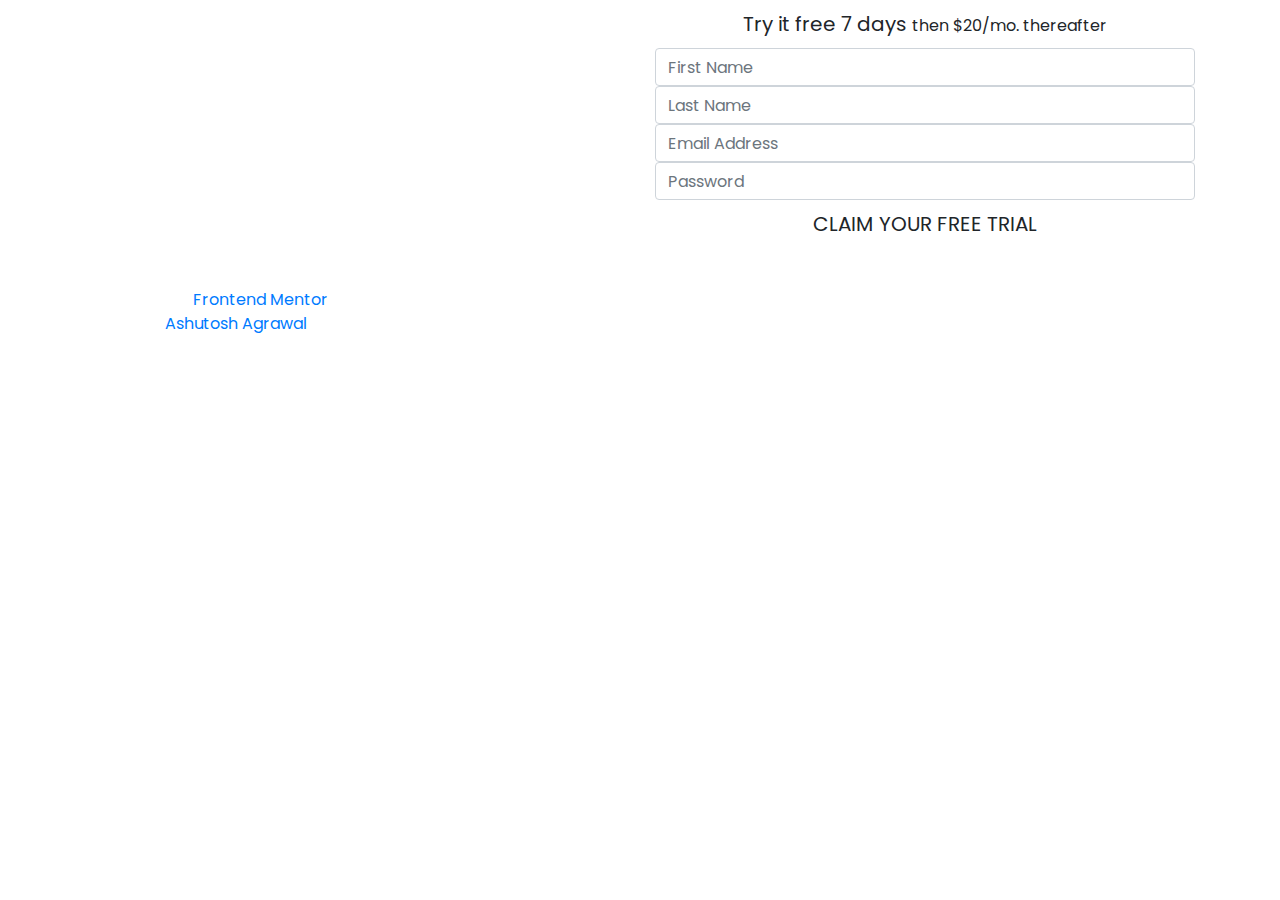
<file: index.html>
<!DOCTYPE html>
<html lang="en">

<head>
  <meta charset="UTF-8">
  <meta name="viewport" content="width=device-width, initial-scale=1.0">
  <!-- displays site properly based on user's device -->

  <link rel="icon" type="image/png" sizes="32x32"
    href="https://dl.dropbox.com/s/3fzdvgvavp598ck/favicon-32x32.png?raw=1">
  <script src="https://code.jquery.com/jquery-3.3.1.slim.min.js"
    integrity="sha384-q8i/X+965DzO0rT7abK41JStQIAqVgRVzpbzo5smXKp4YfRvH+8abtTE1Pi6jizo" crossorigin="anonymous">
  </script>
  <script src="https://cdnjs.cloudflare.com/ajax/libs/popper.js/1.14.7/umd/popper.min.js"
    integrity="sha384-UO2eT0CpHqdSJQ6hJty5KVphtPhzWj9WO1clHTMGa3JDZwrnQq4sF86dIHNDz0W1" crossorigin="anonymous">
  </script>
  <script src="https://stackpath.bootstrapcdn.com/bootstrap/4.3.1/js/bootstrap.min.js"
    integrity="sha384-JjSmVgyd0p3pXB1rRibZUAYoIIy6OrQ6VrjIEaFf/nJGzIxFDsf4x0xIM+B07jRM" crossorigin="anonymous">
  </script>
  <link rel="stylesheet" href="https://stackpath.bootstrapcdn.com/bootstrap/4.3.1/css/bootstrap.min.css"
    integrity="sha384-ggOyR0iXCbMQv3Xipma34MD+dH/1fQ784/j6cY/iJTQUOhcWr7x9JvoRxT2MZw1T" crossorigin="anonymous">
  <link href="https://fonts.googleapis.com/css?family=Poppins:400,500,600,700&display=swap" rel="stylesheet">
  <!-- <link rel="stylesheet" href="styles.css"> -->
  <title>Frontend Mentor | Intro component with sign up form</title>

  <!-- Feel free to remove these styles or customise in your own stylesheet 👍 -->
</head>

<body>
  <div class="container">
    <div class="row">
      <div id="intro" class="col-lg-6 ">
        <h3 class="title">
          Learn to code by watching others
        </h3>
        <p class="desc">
          See how experienced developers solve problems in real-time. Watching scripted tutorials is great,
          but understanding how developers think is invaluable.
        </p>
      </div>
      <div id="cta" class="col-lg-6 ">
        <button class="btn btn-lg  btn-block btn-try">
          Try it free 7 days <span class="small">then $20/mo. thereafter</span>
        </button>
        <form action="index.html" class="form needs-validation" novalidate>

          <input type="text" required name="First-Name" id="first-name" class="form-control" placeholder="First Name">
          <div class="invalid-feedback">
            Please provide a valid First Name
          </div>

          <input type="text" required name="Last-Name" id="last-name" class="form-control" placeholder="Last Name">
          <div class="invalid-feedback">
            Please provide a valid Last Name
          </div>
          <input type="email" required name="Email" id="email" class="form-control" placeholder="Email Address">
          <div class="invalid-feedback">
            Please provide a valid Email Address
          </div>
          <input type="password" required name="Password" id="password" class="form-control" placeholder="Password">
          <div class="invalid-feedback">
            Please provide a valid Password
          </div>

          <input type="submit" class="btn btn-lg btn-block btn-claim text-uppercase mb-3" value="Claim your free trial">
          </input>
          <small class="terms-condition"> By clicking the button, you are agreeing to our <span
              class="terms-services">Terms
              and Services</span></small>
        </form>
      </div>
    </div>
    <footer>
      <p class="attribution">
        Challenge by <a href="https://www.frontendmentor.io?ref=challenge" target="_blank">Frontend Mentor</a>. <br>
        Coded by <a href="https://www.sololearn.com/Profile/10779261">Ashutosh Agrawal</a>.
      </p>
    </footer>
  </div>
  <script src="script.js"></script>
  <style></style>
  <script>
    // Example starter JavaScript for disabling form submissions if there are invalid fields
    (function () {
      'use strict';
      window.addEventListener('load', function () {
        // Fetch all the forms we want to apply custom Bootstrap validation styles to
        var forms = document.getElementsByClassName('needs-validation');
        // Loop over them and prevent submission
        var validation = Array.prototype.filter.call(forms, function (form) {
          form.addEventListener('submit', function (event) {
            if (form.checkValidity() === false) {
              event.preventDefault();
              event.stopPropagation();
            }
            form.classList.add('was-validated');
          }, false);
        });
      }, false);
    })();
  </script>
</body>

</html>
</file>
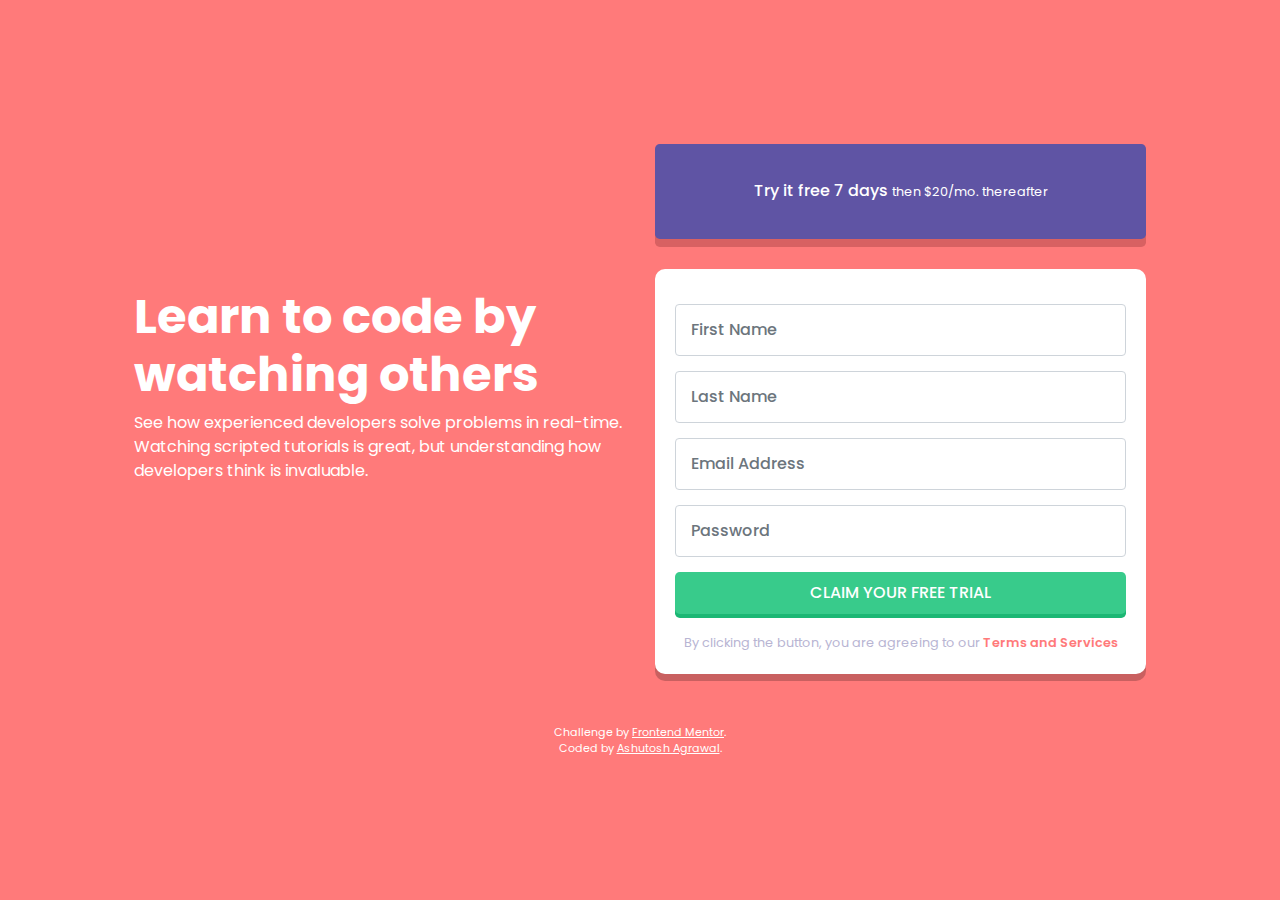
<file: finish.html>
<!DOCTYPE html>
<html lang="en">

<head>
  <meta charset="UTF-8">
  <meta name="viewport" content="width=device-width, initial-scale=1.0">
  <!-- displays site properly based on user's device -->

  <link rel="icon" type="image/png" sizes="32x32"
    href="https://dl.dropbox.com/s/3fzdvgvavp598ck/favicon-32x32.png?raw=1">
  <script src="https://code.jquery.com/jquery-3.3.1.slim.min.js"
    integrity="sha384-q8i/X+965DzO0rT7abK41JStQIAqVgRVzpbzo5smXKp4YfRvH+8abtTE1Pi6jizo" crossorigin="anonymous">
  </script>
  <script src="https://cdnjs.cloudflare.com/ajax/libs/popper.js/1.14.7/umd/popper.min.js"
    integrity="sha384-UO2eT0CpHqdSJQ6hJty5KVphtPhzWj9WO1clHTMGa3JDZwrnQq4sF86dIHNDz0W1" crossorigin="anonymous">
  </script>
  <script src="https://stackpath.bootstrapcdn.com/bootstrap/4.3.1/js/bootstrap.min.js"
    integrity="sha384-JjSmVgyd0p3pXB1rRibZUAYoIIy6OrQ6VrjIEaFf/nJGzIxFDsf4x0xIM+B07jRM" crossorigin="anonymous">
  </script>
  <link rel="stylesheet" href="https://stackpath.bootstrapcdn.com/bootstrap/4.3.1/css/bootstrap.min.css"
    integrity="sha384-ggOyR0iXCbMQv3Xipma34MD+dH/1fQ784/j6cY/iJTQUOhcWr7x9JvoRxT2MZw1T" crossorigin="anonymous">
  <link href="https://fonts.googleapis.com/css?family=Poppins:400,500,600,700&display=swap" rel="stylesheet">
   <link rel="stylesheet" href="styles.css">
  <title>Frontend Mentor | Intro component with sign up form</title>

  <!-- Feel free to remove these styles or customise in your own stylesheet 👍 -->
</head>

<body>
  <div class="container">
    <div class="row">
      <div id="intro" class="col-lg-6 ">
        <h3 class="title">
          Learn to code by watching others
        </h3>
        <p class="desc">
          See how experienced developers solve problems in real-time. Watching scripted tutorials is great,
          but understanding how developers think is invaluable.
        </p>
      </div>
      <div id="cta" class="col-lg-6 ">
        <button class="btn btn-lg  btn-block btn-try">
          Try it free 7 days <span class="small">then $20/mo. thereafter</span>
        </button>
        <form action="index.html" class="form needs-validation" novalidate>

          <input type="text" required name="First-Name" id="first-name" class="form-control" placeholder="First Name">
          <div class="invalid-feedback">
            Please provide a valid First Name
          </div>

          <input type="text" required name="Last-Name" id="last-name" class="form-control" placeholder="Last Name">
          <div class="invalid-feedback">
            Please provide a valid Last Name
          </div>
          <input type="email" required name="Email" id="email" class="form-control" placeholder="Email Address">
          <div class="invalid-feedback">
            Please provide a valid Email Address
          </div>
          <input type="password" required name="Password" id="password" class="form-control" placeholder="Password">
          <div class="invalid-feedback">
            Please provide a valid Password
          </div>

          <input type="submit" class="btn btn-lg btn-block btn-claim text-uppercase mb-3" value="Claim your free trial">
          </input>
          <small class="terms-condition"> By clicking the button, you are agreeing to our <span
              class="terms-services">Terms
              and Services</span></small>
        </form>
      </div>
    </div>
    <footer>
      <p class="attribution">
        Challenge by <a href="https://www.frontendmentor.io?ref=challenge" target="_blank">Frontend Mentor</a>. <br>
        Coded by <a href="https://www.sololearn.com/Profile/10779261">Ashutosh Agrawal</a>.
      </p>
    </footer>
  </div>
  <style></style>
  <script>
    // Example starter JavaScript for disabling form submissions if there are invalid fields
    (function () {
      'use strict';
      window.addEventListener('load', function () {
        // Fetch all the forms we want to apply custom Bootstrap validation styles to
        var forms = document.getElementsByClassName('needs-validation');
        // Loop over them and prevent submission
        var validation = Array.prototype.filter.call(forms, function (form) {
          form.addEventListener('submit', function (event) {
            if (form.checkValidity() === false) {
              event.preventDefault();
              event.stopPropagation();
            }
            form.classList.add('was-validated');
          }, false);
        });
      }, false);
    })();
  </script>
</body>

</html>
</file>
<file: styles.css>
body {
  /* Red: #ff7a7a;
  Green: #38cb8b;

  Blue: #5f54a4;
  Dark-Blue: #3d3b48;
  Grayish-Blue: #b8b5d3; */
  color: white;
  font-family: 'Poppins', sans-serif;
  font-size: 1rem;
  background-color: #ff7a7a;
  background-image: url('https://dl.dropbox.com/s/yrdk3o6dh9q57yt/bg-intro-mobile.png?raw=1');
  text-align: center;
}

.container {
  padding: 100px 20px;
}

.title {
  font-weight: 700;
}

.desc {}

.btn-try {
  margin: 80px auto 30px;
  background-color: #5f54a4;
  color: #fff;
  box-shadow: 0px 8px 0px 0px #b54c4d87;
  font-weight: 500;
  font-size: 1rem;
  padding: 7% 15%;
}

.btn-try:hover {
  background-color: #8c7fdc;
  color: white;
}

.form {
  background: #fff;
  padding: 20px;
  border-radius: 10px;
  margin-bottom: 50px;
  box-shadow: 0px 7px #00000036;
}

.form div {
  text-align: right;
}

.form-control {
  margin: 15px auto;
  padding: 25px 15px;
  font-weight: 500;
}

input::placeholder {
  color: #3d3b48;
}

.btn-claim {
  background-color: #38cb8b;
  font-size: 1rem;
  font-weight: 500;
  color: #fff;
  box-shadow: 0px 4px #1cb774;
}

.btn-claim:hover {
  color: white;
  background-color: #68e2ad
}

.terms-condition {
  color: #b8b5d3;
}

.terms-services {
  color: #ff7a7a;
  font-weight: 600;
}

.form-control.is-invalid,
.was-validated .form-control:invalid {
  background-image: url('https://dl.dropbox.com/s/wfpgvq3ocprw4sc/icon-error.svg?raw=1');
}

.attribution {
  font-size: 11px;
}

.attribution a {
  text-decoration: underline;
  color: #fff;
  line-height: 1.5;
}

@media (min-width: 800px) {
  body {
    background-image: url('https://dl.dropbox.com/s/8q3zsg9f97puvg1/bg-intro-desktop.png?raw=1');

  }

  .title {
    font-size: 3rem;
  }

  #intro {
    text-align: left;
    margin: auto;
  }

  #cta {
    margin: auto;
  }

  .container {
    padding: 5%;
  }
}
</file>
